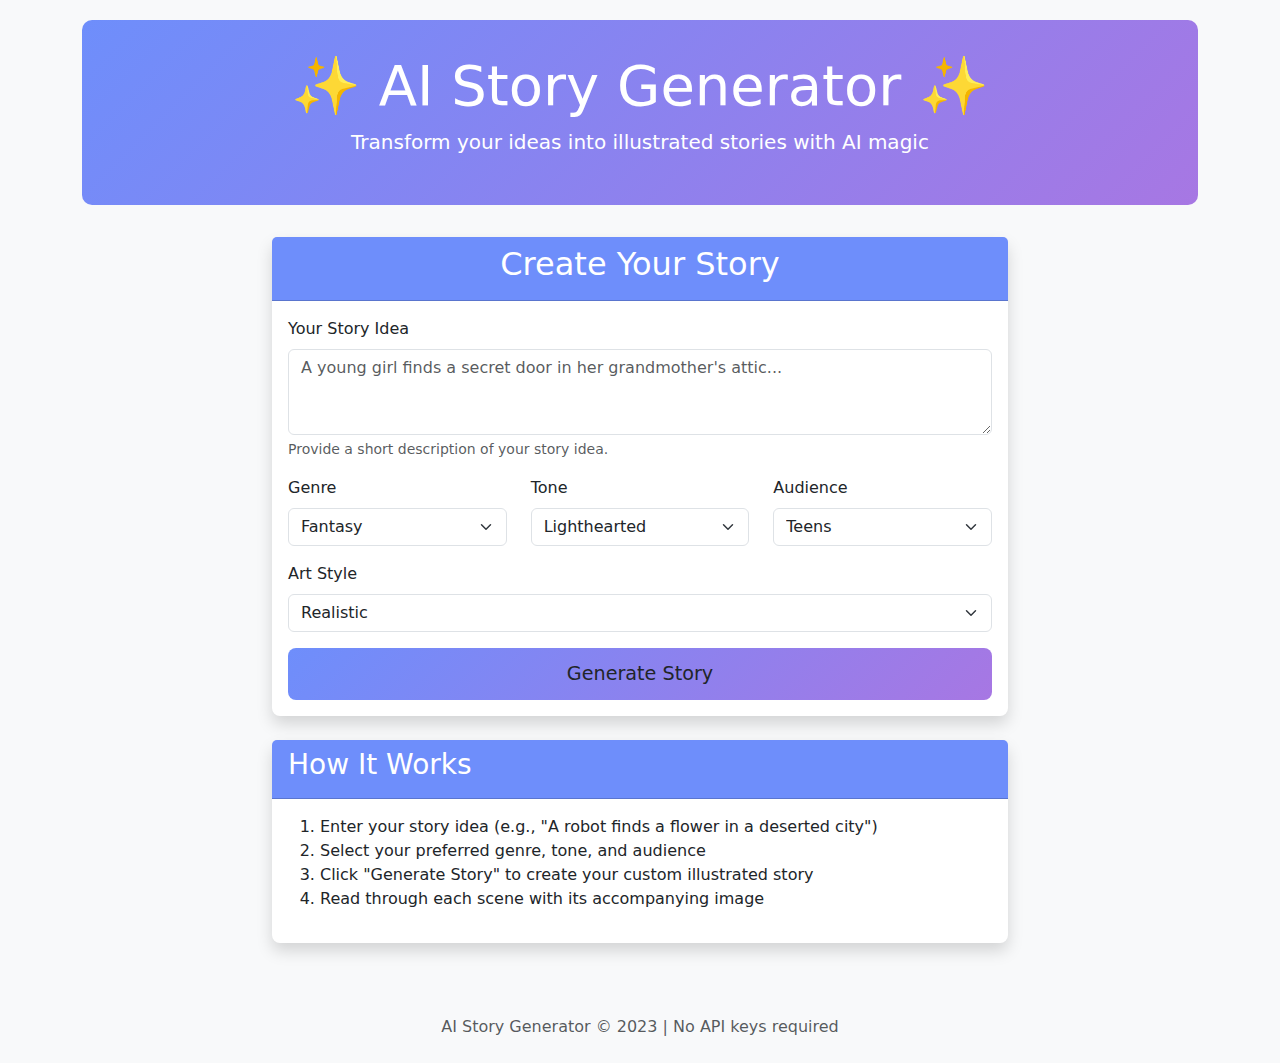
<file: templates/index.html>
<!DOCTYPE html>
<html lang="en">
<head>
    <meta charset="UTF-8">
    <meta name="viewport" content="width=device-width, initial-scale=1.0">
    <title>AI Story Generator</title>
    <link href="https://cdn.jsdelivr.net/npm/bootstrap@5.1.3/dist/css/bootstrap.min.css" rel="stylesheet">
    <style>
        body { background-color: #f8f9fa; padding-top: 20px; }
        .header { background: linear-gradient(135deg, #6e8efb, #a777e3); color: white; padding: 2rem; border-radius: 10px; margin-bottom: 2rem; }
        .story-card { box-shadow: 0 0.5rem 1rem rgba(0, 0, 0, 0.15); border: none; border-radius: 0.5rem; margin-bottom: 1.5rem; }
        .story-text { line-height: 1.8; font-size: 1.1rem; padding: 1.5rem; }
        .card-header { background-color: #6e8efb; color: white; }
        .btn-generate { background: linear-gradient(135deg, #6e8efb, #a777e3); border: none; padding: 12px 30px; font-size: 1.2rem; }
        .btn-generate:hover { background: linear-gradient(135deg, #5d7cea, #9666d8); transform: translateY(-2px); }
    </style>
</head>
<body>
    <div class="container">
        <div class="header text-center">
            <h1 class="display-4">✨ AI Story Generator ✨</h1>
            <p class="lead">Transform your ideas into illustrated stories with AI magic</p>
        </div>
        
        <div class="row justify-content-center">
            <div class="col-md-8">
                <div class="card story-card">
                    <div class="card-header text-center">
                        <h2>Create Your Story</h2>
                    </div>
                    <div class="card-body">
                        <form method="POST" action="/generate">

                            <div class="mb-3">
                                <label for="story_idea" class="form-label">Your Story Idea</label>
                                <textarea class="form-control" id="story_idea" name="story_idea" rows="3" required placeholder="A young girl finds a secret door in her grandmother's attic..."></textarea>
                                <div class="form-text">Provide a short description of your story idea.</div>
                            </div>
                            
                            <div class="row">
                                <div class="col-md-4">
                                    <div class="mb-3">
                                        <label for="genre" class="form-label">Genre</label>
                                        <select class="form-select" id="genre" name="genre">
                                            <option value="fantasy" selected>Fantasy</option>
                                            <option value="sci-fi">Science Fiction</option>
                                            <option value="mystery">Mystery</option>
                                        </select>
                                    </div>
                                </div>
                                
                                <div class="col-md-4">
                                    <div class="mb-3">
                                        <label for="tone" class="form-label">Tone</label>
                                        <select class="form-select" id="tone" name="tone">
                                            <option value="lighthearted" selected>Lighthearted</option>
                                            <option value="dark">Dark</option>
                                            <option value="epic">Epic</option>
                                            <option value="humorous">Humorous</option>
                                            <option value="mysterious">Mysterious</option>
                                        </select>
                                    </div>
                                </div>
                                
                                <div class="col-md-4">
                                    <div class="mb-3">
                                        <label for="audience" class="form-label">Audience</label>
                                        <select class="form-select" id="audience" name="audience">
                                            <option value="kids">Kids</option>
                                            <option value="teens" selected>Teens</option>
                                            <option value="adults">Adults</option>
                                        </select>
                                    </div>
                                </div>
                            </div>
                            
                            <div class="mb-3">
                                <label for="art_style" class="form-label">Art Style</label>
                                <select class="form-select" id="art_style" name="art_style">
                                    <option value="realistic" selected>Realistic</option>
                                    <option value="cartoon">Cartoon</option>
                                    <option value="anime">Anime</option>
                                    <option value="watercolor">Watercolor</option>
                                </select>
                            </div>
                            
                            <div class="d-grid">
                                <button type="submit" class="btn btn-generate btn-lg">Generate Story</button>
                            </div>
                        </form>
                    </div>
                </div>
                
                <div class="card story-card">
                    <div class="card-header">
                        <h3>How It Works</h3>
                    </div>
                    <div class="card-body">
                        <ol>
                            <li>Enter your story idea (e.g., "A robot finds a flower in a deserted city")</li>
                            <li>Select your preferred genre, tone, and audience</li>
                            <li>Click "Generate Story" to create your custom illustrated story</li>
                            <li>Read through each scene with its accompanying image</li>
                        </ol>
                    </div>
                </div>
            </div>
        </div>
    </div>
    
    <footer class="text-center mt-5 mb-4">
        <p class="text-muted">AI Story Generator &copy; 2023 | No API keys required</p>
    </footer>
    
    <script src="https://cdn.jsdelivr.net/npm/bootstrap@5.1.3/dist/js/bootstrap.bundle.min.js"></script>
</body>
</html>
</file>
